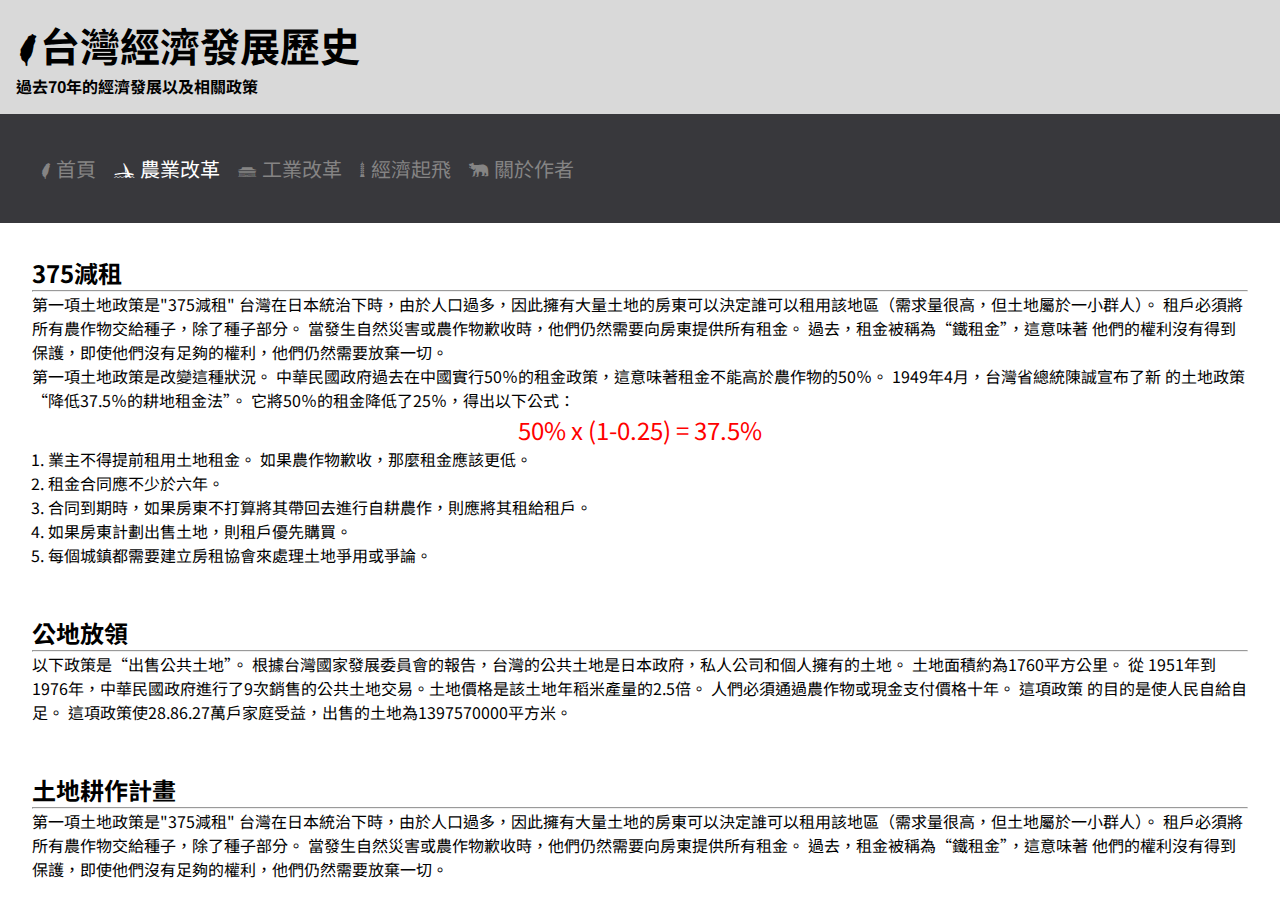
<file: History/agricuture.html>
<!DOCTYPE html>
<html lang="en">
<head>
    <meta charset="UTF-8">
    <meta http-equiv="X-UA-Compatible" content="IE=edge">
    <meta name="viewport" content="width=device-width, initial-scale=1.0">
    <title>農業改革| 台灣發展歷史網頁</title>
    <meta 
    name="description" 
    content="此網站介紹台灣過去70年的經濟發展以及相關政策"
    />
    <link rel="stylesheet" href="./twicon/twicon.css">
    <link rel="preconnect" href="https://fonts.googleapis.com">
    <link rel="preconnect" href="https://fonts.gstatic.com" crossorigin>
    <!-- This part is the head icons of the page -->
    <link rel="shortcut icon" href="./taiwanIcon.png">
    <link rel="bookmark" href="taiwanIcon.png">
    <link href="https://fonts.googleapis.com/css2?family=Noto+Sans+TC&display=swap" rel="stylesheet">
    <link rel="stylesheet" href="./style.css">
</head>
<body>
    <header>
        <h1 class="headerTitle"> <i class="twicon-main-island"></i>台灣經濟發展歷史</h1>
        <h3 class="headerText">過去70年的經濟發展以及相關政策</h3>
    </header>
    <nav>
        <ul>
            <li><a href="./index.html"><i class="twicon-main-island"></i> 首頁</a></li>
            <li><a class="active" href="#"><i class="twicon-lovers-brg"></i> 農業改革</a></li>
            <li><a href="./industry.html"><i class="twicon-taipei-stn"></i> 工業改革</a></li>
            <li><a href="./economy.html"><i class="twicon-taipei101"></i> 經濟起飛</a></li>
            <li><a href="./author.html"><i class="twicon-black-bear"></i> 關於作者</a></li>
        </ul>
    </nav>
    <section class="container">
        <section class="left">
            <h2>375減租</h2>
            <hr/>
            <p>
                第一項土地政策是"375減租" 台灣在日本統治下時，由於人口過多，因此擁有大量土地的房東可以決定誰可以租用該地區（需求量很高，但土地屬於一小群人）。 
                租戶必須將所有農作物交給種子，除了種子部分。 當發生自然災害或農作物歉收時，他們仍然需要向房東提供所有租金。 過去，租金被稱為“鐵租金”，這意味著
                他們的權利沒有得到保護，即使他們沒有足夠的權利，他們仍然需要放棄一切。 
            </p>
            <p>
                第一項土地政策是改變這種狀況。 中華民國政府過去在中國實行50％的租金政策，這意味著租金不能高於農作物的50％。 1949年4月，台灣省總統陳誠宣布了新
                的土地政策“降低37.5％的耕地租金法”。 它將50％的租金降低了25％，得出以下公式：
            </p>
            <p class="special">
                50% x (1-0.25) = 37.5%
            </p>
            <ol style="margin-left: 1rem">
                <li>業主不得提前租用土地租金。 如果農作物歉收，那麼租金應該更低。</li>
                <li>租金合同應不少於六年。</li>
                <li>合同到期時，如果房東不打算將其帶回去進行自耕農作，則應將其租給租戶。 </li>
                <li>如果房東計劃出售土地，則租戶優先購買。</li>
                <li>每個城鎮都需要建立房租協會來處理土地爭用或爭論。</li>
            </ol>
            <br/>
            <br/>
            <h2>公地放領</h2>
            <hr/>
            <p>
                以下政策是“出售公共土地”。 根據台灣國家發展委員會的報告，台灣的公共土地是日本政府，私人公司和個人擁有的土地。 土地面積約為1760平方公里。 從
                1951年到1976年，中華民國政府進行了9次銷售的公共土地交易。土地價格是該土地年稻米產量的2.5倍。 人們必須通過農作物或現金支付價格十年。 這項政策
                的目的是使人民自給自足。 這項政策使28.86.27萬戶家庭受益，出售的土地為1397570000平方米。 
            </p>
            <br/>
            <br/>
            <h2>土地耕作計畫</h2>
            <hr/>
            <p>
                第一項土地政策是"375減租" 台灣在日本統治下時，由於人口過多，因此擁有大量土地的房東可以決定誰可以租用該地區（需求量很高，但土地屬於一小群人）。 
                租戶必須將所有農作物交給種子，除了種子部分。 當發生自然災害或農作物歉收時，他們仍然需要向房東提供所有租金。 過去，租金被稱為“鐵租金”，這意味著 
                他們的權利沒有得到保護，即使他們沒有足夠的權利，他們仍然需要放棄一切。  
            </p>
        </section>
    </section>
</body>      
</html>
</file>
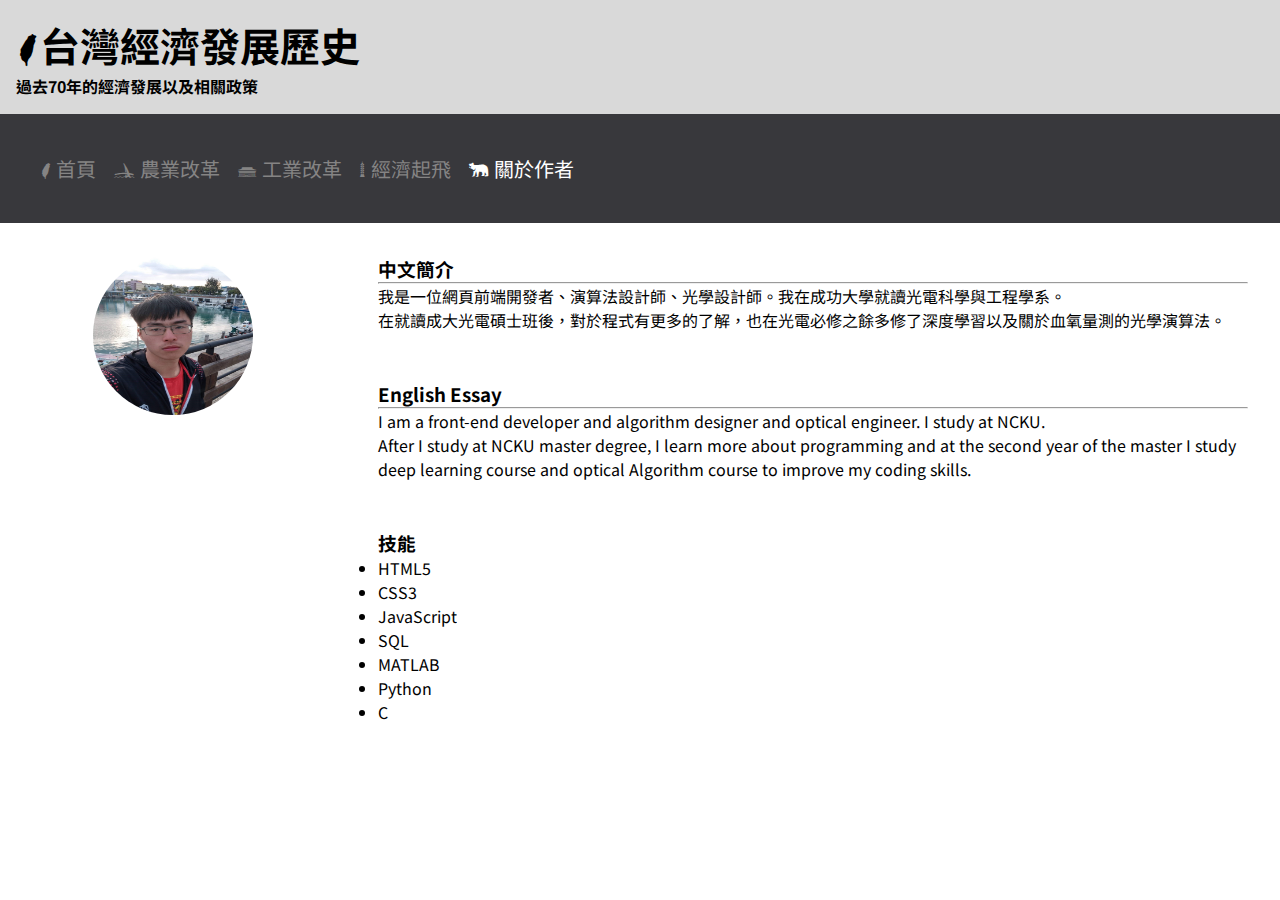
<file: History/author.html>
<!DOCTYPE html>
<html lang="en">
<head>
    <meta charset="UTF-8">
    <meta http-equiv="X-UA-Compatible" content="IE=edge">
    <meta name="viewport" content="width=device-width, initial-scale=1.0">
    <title>工業改革| 台灣發展歷史網頁</title>
    
    <meta 
    name="description" 
    content="此網站介紹台灣過去70年的經濟發展以及相關政策"
    />
    <link rel="stylesheet" href="./twicon/twicon.css">
    <link rel="preconnect" href="https://fonts.googleapis.com">
    <link rel="preconnect" href="https://fonts.gstatic.com" crossorigin>
    <!-- This part is the head icons of the page -->
    <link rel="shortcut icon" href="./taiwanIcon.png">
    <link rel="bookmark" href="taiwanIcon.png">
    <link href="https://fonts.googleapis.com/css2?family=Noto+Sans+TC&display=swap" rel="stylesheet">
    <link rel="stylesheet" href="./style.css">
</head>
<body>
    <header>
        <h1 class="headerTitle"> <i class="twicon-main-island"></i>台灣經濟發展歷史</h1>
        <h3 class="headerText">過去70年的經濟發展以及相關政策</h3>
    </header>
    <nav>
        <ul>
            <li><a href="./index.html"><i class="twicon-main-island"></i> 首頁</a></li>
            <li><a href="./agricuture.html"><i class="twicon-lovers-brg"></i> 農業改革</a></li>
            <li><a href="industry.html"><i class="twicon-taipei-stn"></i> 工業改革</a></li>
            <li><a href="./economy.html"><i class="twicon-taipei101"></i> 經濟起飛</a></li>
            <li><a class="active" href="#"><i class="twicon-black-bear"></i> 關於作者</a></li>
        </ul>
    </nav>
    <section class="container">
        <section class="right">
            <img class="myPicture" src="./author.jpg" alt="">
        </section>
        <section class="left">
            <h3>中文簡介</h3>
            <hr />
            <p>
                我是一位網頁前端開發者、演算法設計師、光學設計師。我在成功大學就讀光電科學與工程學系。
            </p>
            <p>
                在就讀成大光電碩士班後，對於程式有更多的了解，也在光電必修之餘多修了深度學習以及關於血氧量測的光學演算法。
            </p>
            <br/>
            <br/>
            <h3>English Essay</h3>
            <hr />
            <p>
                I am a front-end developer and algorithm designer and optical engineer. I study at NCKU. 
            </p>
            <p>
                After I study at NCKU master degree, I learn more about programming and at the second year of the 
                master I study deep learning course and optical Algorithm course to improve my coding skills.
            </p>
            
            <br/>
            <br/>
            <h3>技能</h3>
            <ul>
                <li>HTML5</li>
                <li>CSS3</li>
                <li>JavaScript</li>
                <li>SQL</li>
                <li>MATLAB</li>
                <li>Python</li>
                <li>C</li>
            </ul>
        </section>
        
       
    </section>
        

</html>
</file>
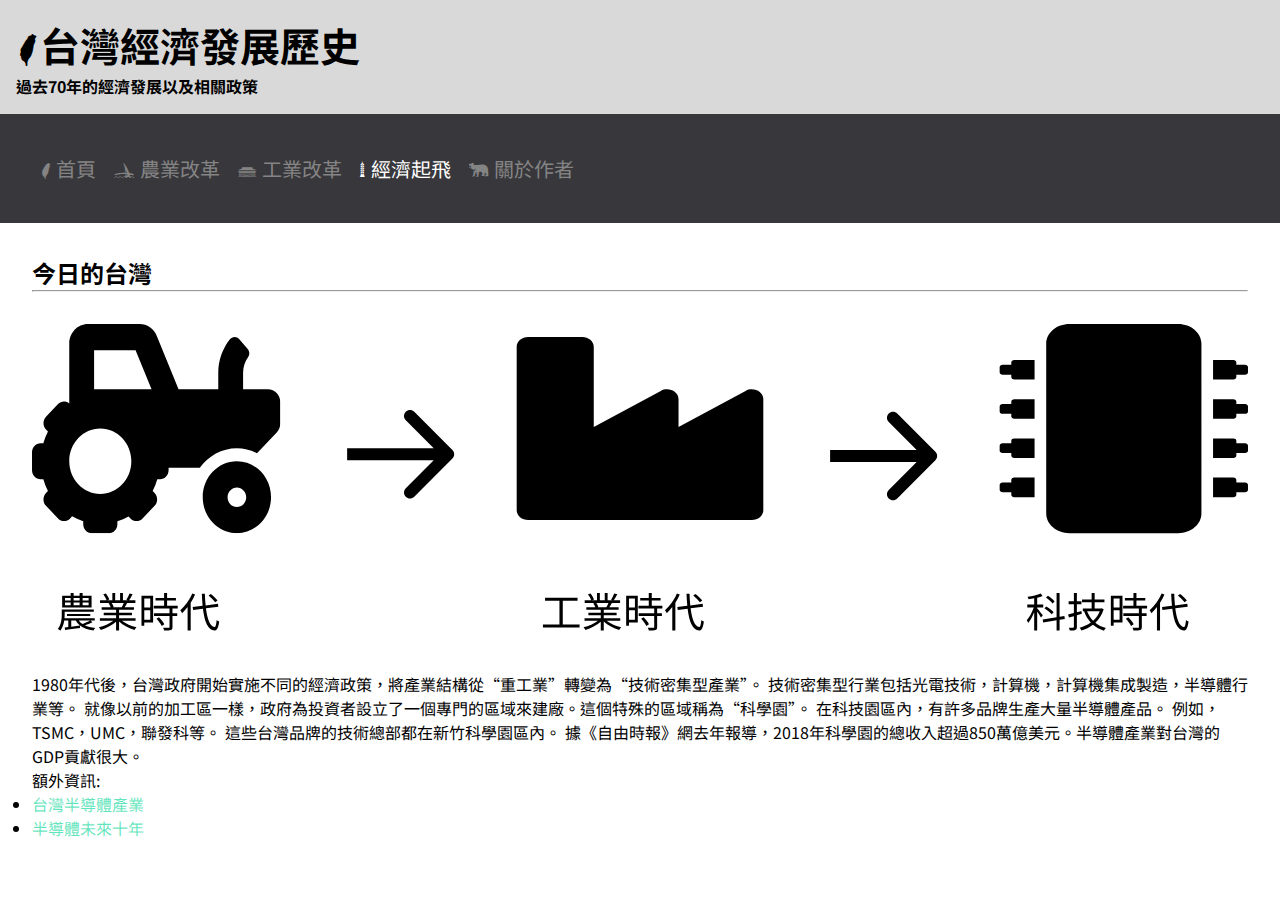
<file: History/economy.html>
<!DOCTYPE html>
<html lang="en">
<head>
    <meta charset="UTF-8">
    <meta http-equiv="X-UA-Compatible" content="IE=edge">
    <meta name="viewport" content="width=device-width, initial-scale=1.0">
    <title>經濟起飛| 台灣發展歷史網頁</title>
    <meta 
    name="description" 
    content="此網站介紹台灣過去70年的經濟發展以及相關政策"
    />
    <link rel="stylesheet" href="./twicon/twicon.css">
    <link rel="preconnect" href="https://fonts.googleapis.com">
    <link rel="preconnect" href="https://fonts.gstatic.com" crossorigin>
    <!-- This part is the head icons of the page -->
    <link rel="shortcut icon" href="./taiwanIcon.png">
    <link rel="bookmark" href="taiwanIcon.png">
    <link href="https://fonts.googleapis.com/css2?family=Noto+Sans+TC&display=swap" rel="stylesheet">
    <link rel="stylesheet" href="./style.css">
</head>
<body>
    <header>
        <h1 class="headerTitle"> <i class="twicon-main-island"></i>台灣經濟發展歷史</h1>
        <h3 class="headerText">過去70年的經濟發展以及相關政策</h3>
    </header>
    <nav>
        <ul>
            <li><a href="./index.html"><i class="twicon-main-island"></i> 首頁</a></li>
            <li><a href="./agricuture.html"><i class="twicon-lovers-brg"></i> 農業改革</a></li>
            <li><a href="./industry.html"><i class="twicon-taipei-stn"></i> 工業改革</a></li>
            <li><a class="active" href="#"><i class="twicon-taipei101"></i> 經濟起飛</a></li>
            <li><a href="./author.html"><i class="twicon-black-bear"></i> 關於作者</a></li>
        </ul>
    </nav>
    <section class="container">
        <section class="left ecopage">
            <h2>今日的台灣</h2>
            <hr/>
            <img class="group1" src="./Group 1.svg" alt="">
            <br/>
            <p>
                1980年代後，台灣政府開始實施不同的經濟政策，將產業結構從“重工業”轉變為“技術密集型產業”。 技術密集型行業包括光電技術，計算機，計算機集成製造，半導體行業等。 就像以前的加工區一樣，政府為投資者設立了一個專門的區域來建廠。這個特殊的區域稱為“科學園”。 在科技園區內，有許多品牌生產大量半導體產品。 例如，TSMC，UMC，聯發科等。 這些台灣品牌的技術總部都在新竹科學園區內。 據《自由時報》網去年報導，2018年科學園的總收入超過850萬億美元。半導體產業對台灣的GDP貢獻很大。
            </p>
            <p>額外資訊:</p>
            <ul>
                <li><a href="https://ic.tpex.org.tw/introduce.php?ic=D000">台灣半導體產業</a></li>
                <li><a href="https://www.bnext.com.tw/article/58060/semiconductor-industry?">半導體未來十年</a></li>
            </ul>
        </section>
    </section>
</body>
</html>
</file>
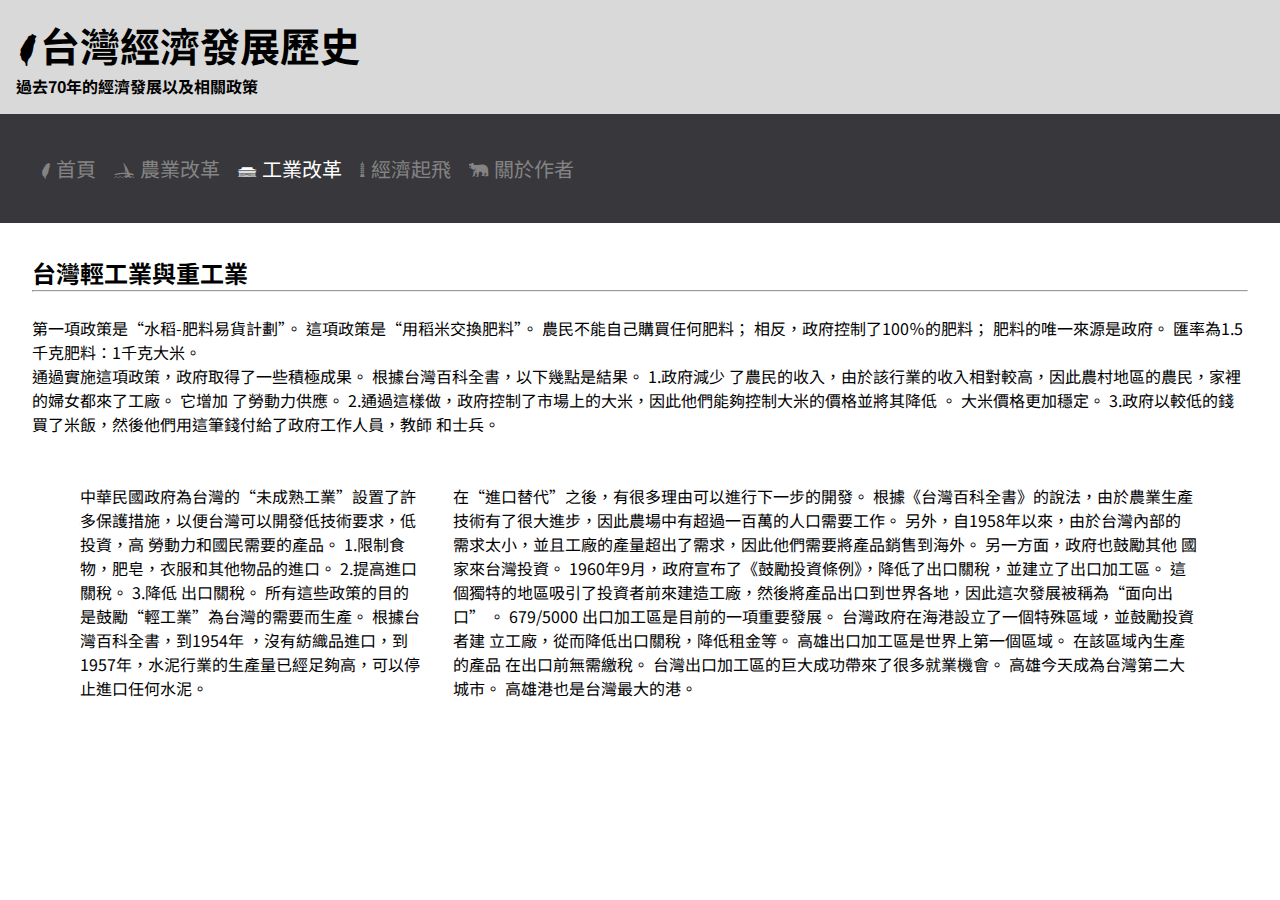
<file: History/industry.html>
<!DOCTYPE html>
<html lang="en">
<head>
    <meta charset="UTF-8">
    <meta http-equiv="X-UA-Compatible" content="IE=edge">
    <meta name="viewport" content="width=device-width, initial-scale=1.0">
    <title>工業改革| 台灣發展歷史網頁</title>
    
    <meta 
    name="description" 
    content="此網站介紹台灣過去70年的經濟發展以及相關政策"
    />
    <link rel="stylesheet" href="./twicon/twicon.css">
    <link rel="preconnect" href="https://fonts.googleapis.com">
    <link rel="preconnect" href="https://fonts.gstatic.com" crossorigin>
    <!-- This part is the head icons of the page -->
    <link rel="shortcut icon" href="./taiwanIcon.png">
    <link rel="bookmark" href="taiwanIcon.png">
    <link href="https://fonts.googleapis.com/css2?family=Noto+Sans+TC&display=swap" rel="stylesheet">
    <link rel="stylesheet" href="./style.css">
</head>
<body>
    <header>
        <h1 class="headerTitle"> <i class="twicon-main-island"></i>台灣經濟發展歷史</h1>
        <h3 class="headerText">過去70年的經濟發展以及相關政策</h3>
    </header>
    <nav>
        <ul>
            <li><a href="./index.html"><i class="twicon-main-island"></i> 首頁</a></li>
            <li><a href="./agricuture.html"><i class="twicon-lovers-brg"></i> 農業改革</a></li>
            <li><a class="active" href="#"><i class="twicon-taipei-stn"></i> 工業改革</a></li>
            <li><a href="./economy.html"><i class="twicon-taipei101"></i> 經濟起飛</a></li>
            <li><a href="./author.html"><i class="twicon-black-bear"></i> 關於作者</a></li>
        </ul>
    </nav>
    <section class="left">
        <h2>台灣輕工業與重工業</h2>
            <hr/>
            <br/>
            <p>
                第一項政策是“水稻-肥料易貨計劃”。 這項政策是“用稻米交換肥料”。 農民不能自己購買任何肥料；
                相反，政府控制了100％的肥料； 肥料的唯一來源是政府。 匯率為1.5千克肥料：1千克大米。
            </p>
            <p>
                通過實施這項政策，政府取得了一些積極成果。 根據台灣百科全書，以下幾點是結果。 1.政府減少
                了農民的收入，由於該行業的收入相對較高，因此農村地區的農民，家裡的婦女都來了工廠。 它增加
                了勞動力供應。 2.通過這樣做，政府控制了市場上的大米，因此他們能夠控制大米的價格並將其降低
                。 大米價格更加穩定。 3.政府以較低的錢買了米飯，然後他們用這筆錢付給了政府工作人員，教師
                和士兵。 
            </p>
            <div class="center">
                <p>
                    中華民國政府為台灣的“未成熟工業”設置了許多保護措施，以便台灣可以開發低技術要求，低投資，高
                    勞動力和國民需要的產品。 1.限制食物，肥皂，衣服和其他物品的進口。 2.提高進口關稅。 3.降低
                    出口關稅。 所有這些政策的目的是鼓勵“輕工業”為台灣的需要而生產。 根據台灣百科全書，到1954年
                    ，沒有紡織品進口，到1957年，水泥行業的生產量已經足夠高，可以停止進口任何水泥。
                </p>
                <p>
                    在“進口替代”之後，有很多理由可以進行下一步的開發。 根據《台灣百科全書》的說法，由於農業生產
                    技術有了很大進步，因此農場中有超過一百萬的人口需要工作。 另外，自1958年以來，由於台灣內部的
                    需求太小，並且工廠的產量超出了需求，因此他們需要將產品銷售到海外。 另一方面，政府也鼓勵其他
                    國家來台灣投資。 1960年9月，政府宣布了《鼓勵投資條例》，降低了出口關稅，並建立了出口加工區。 
                    這個獨特的地區吸引了投資者前來建造工廠，然後將產品出口到世界各地，因此這次發展被稱為“面向出口”
                    。 679/5000 出口加工區是目前的一項重要發展。 台灣政府在海港設立了一個特殊區域，並鼓勵投資者建
                    立工廠，從而降低出口關稅，降低租金等。 高雄出口加工區是世界上第一個區域。 在該區域內生產的產品
                    在出口前無需繳稅。 台灣出口加工區的巨大成功帶來了很多就業機會。 高雄今天成為台灣第二大城市。 
                    高雄港也是台灣最大的港。 
                </p>
            </div>
    </section>
        
        
</body>
</html>
</file>
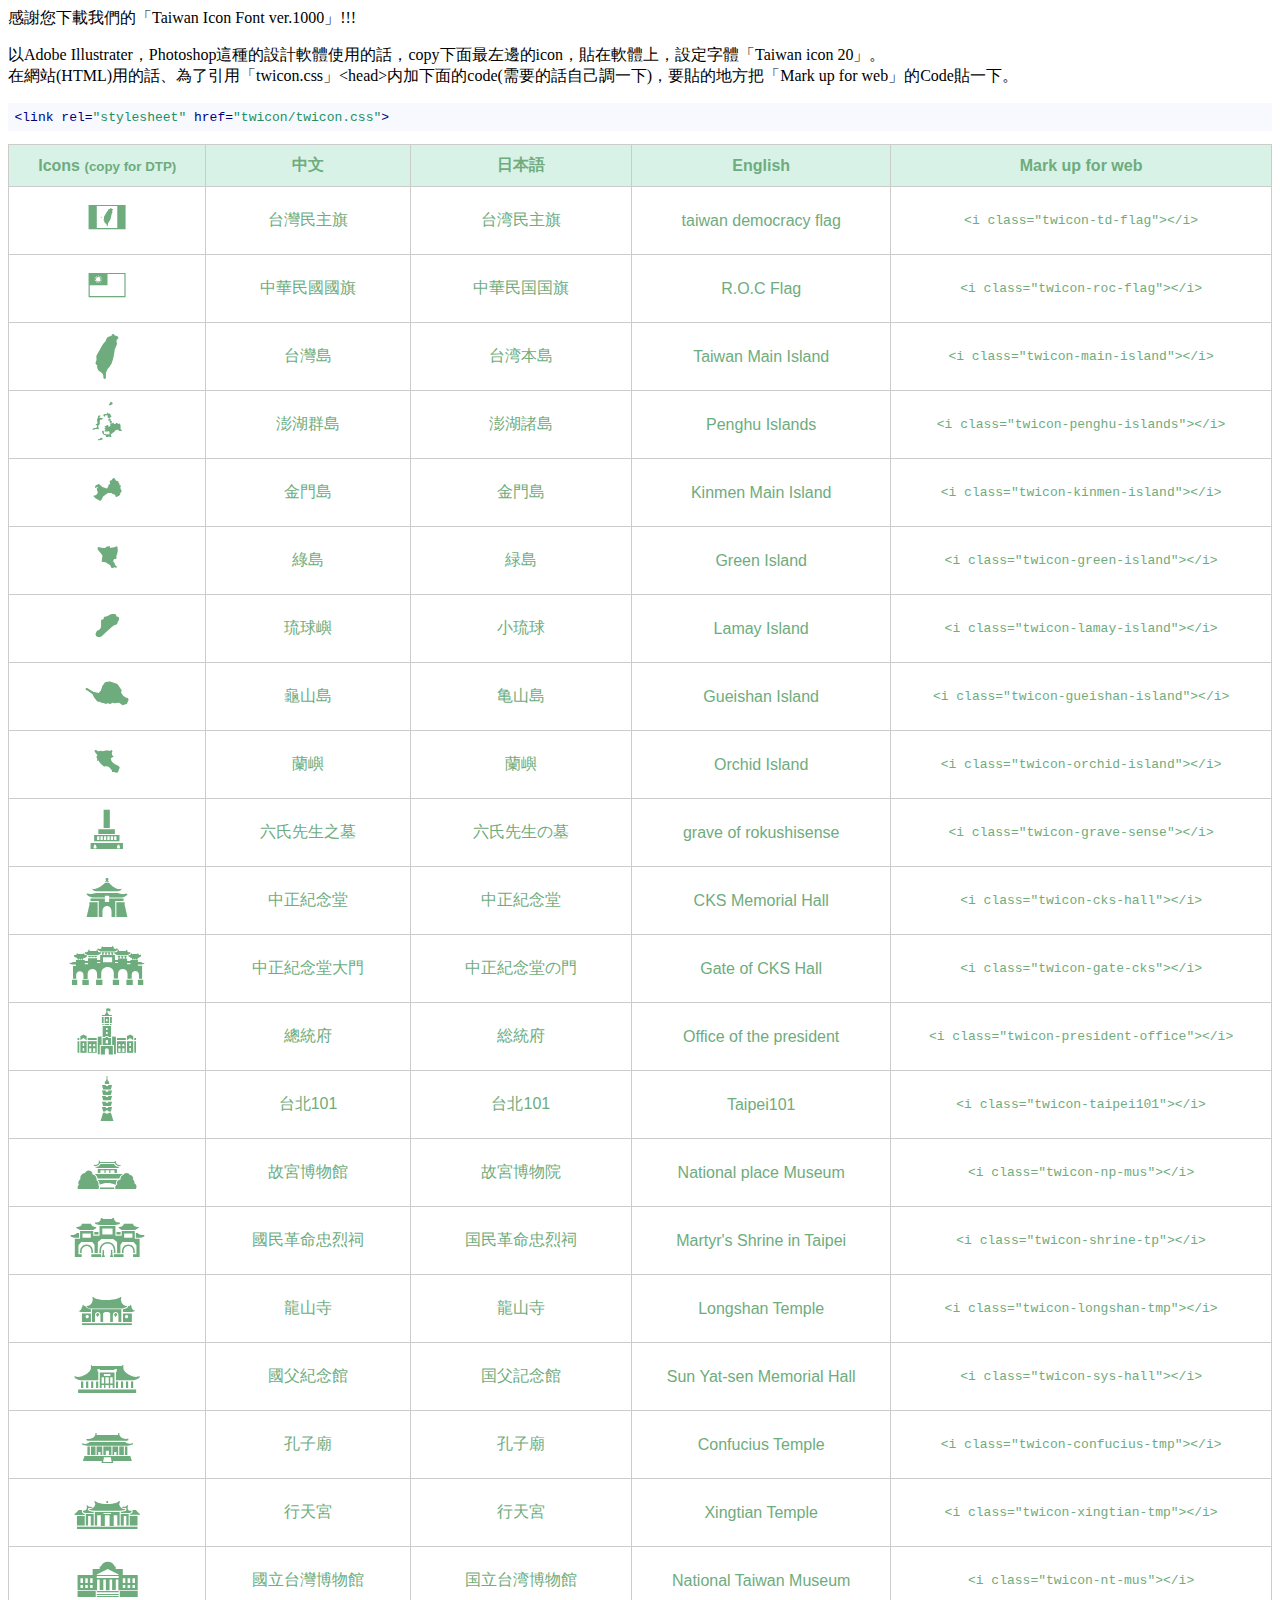
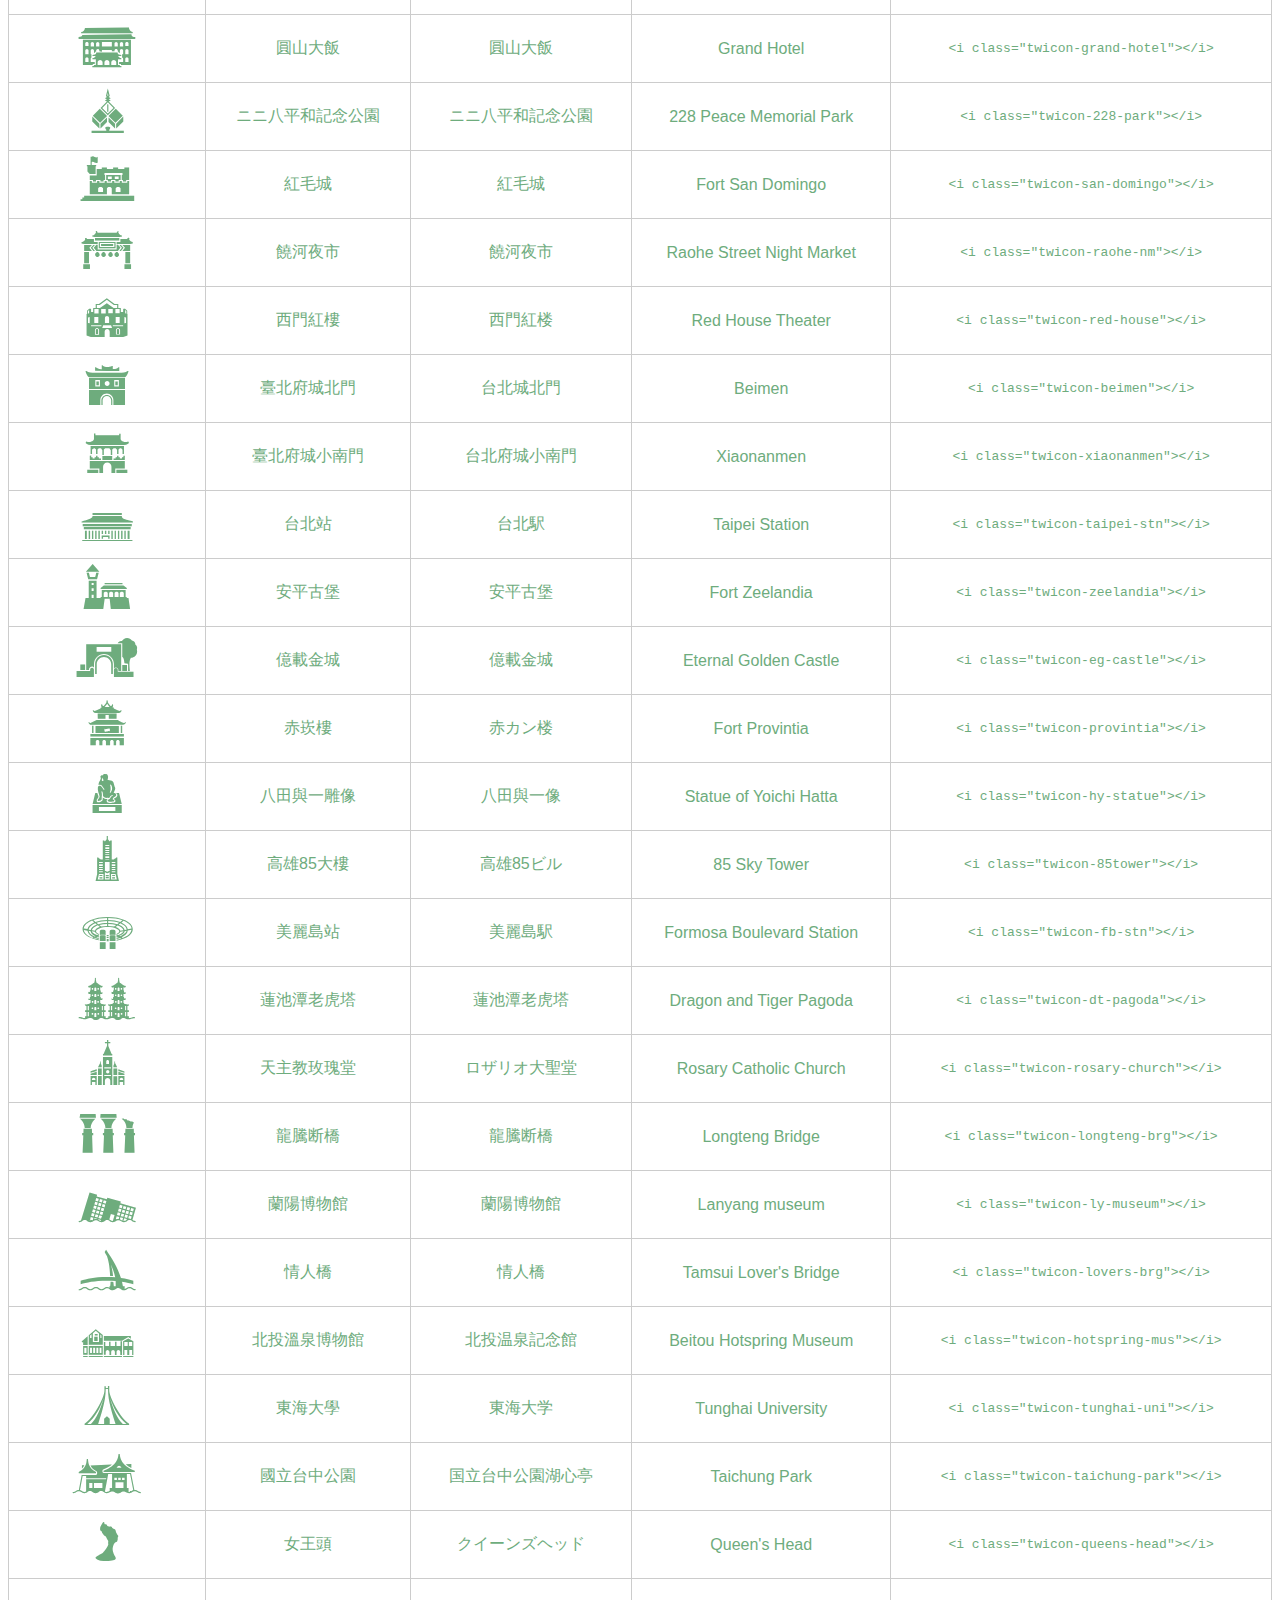
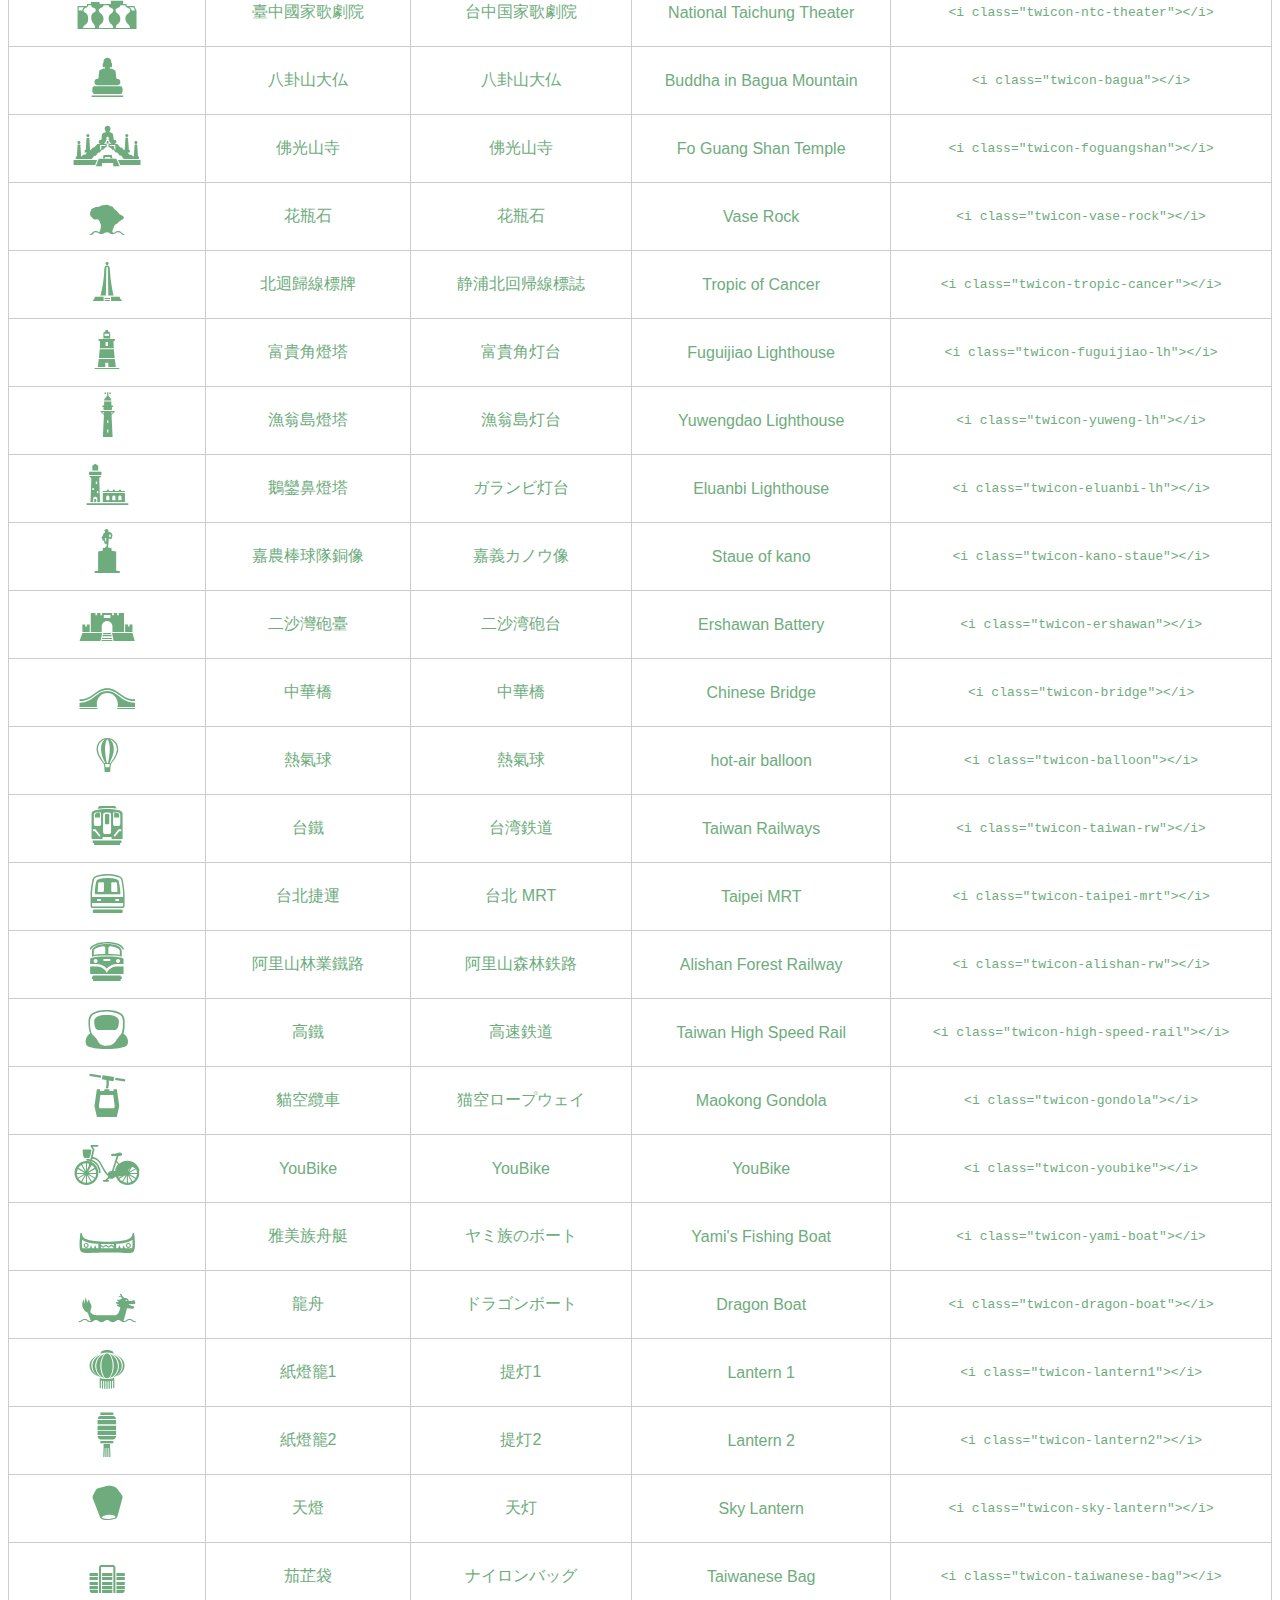
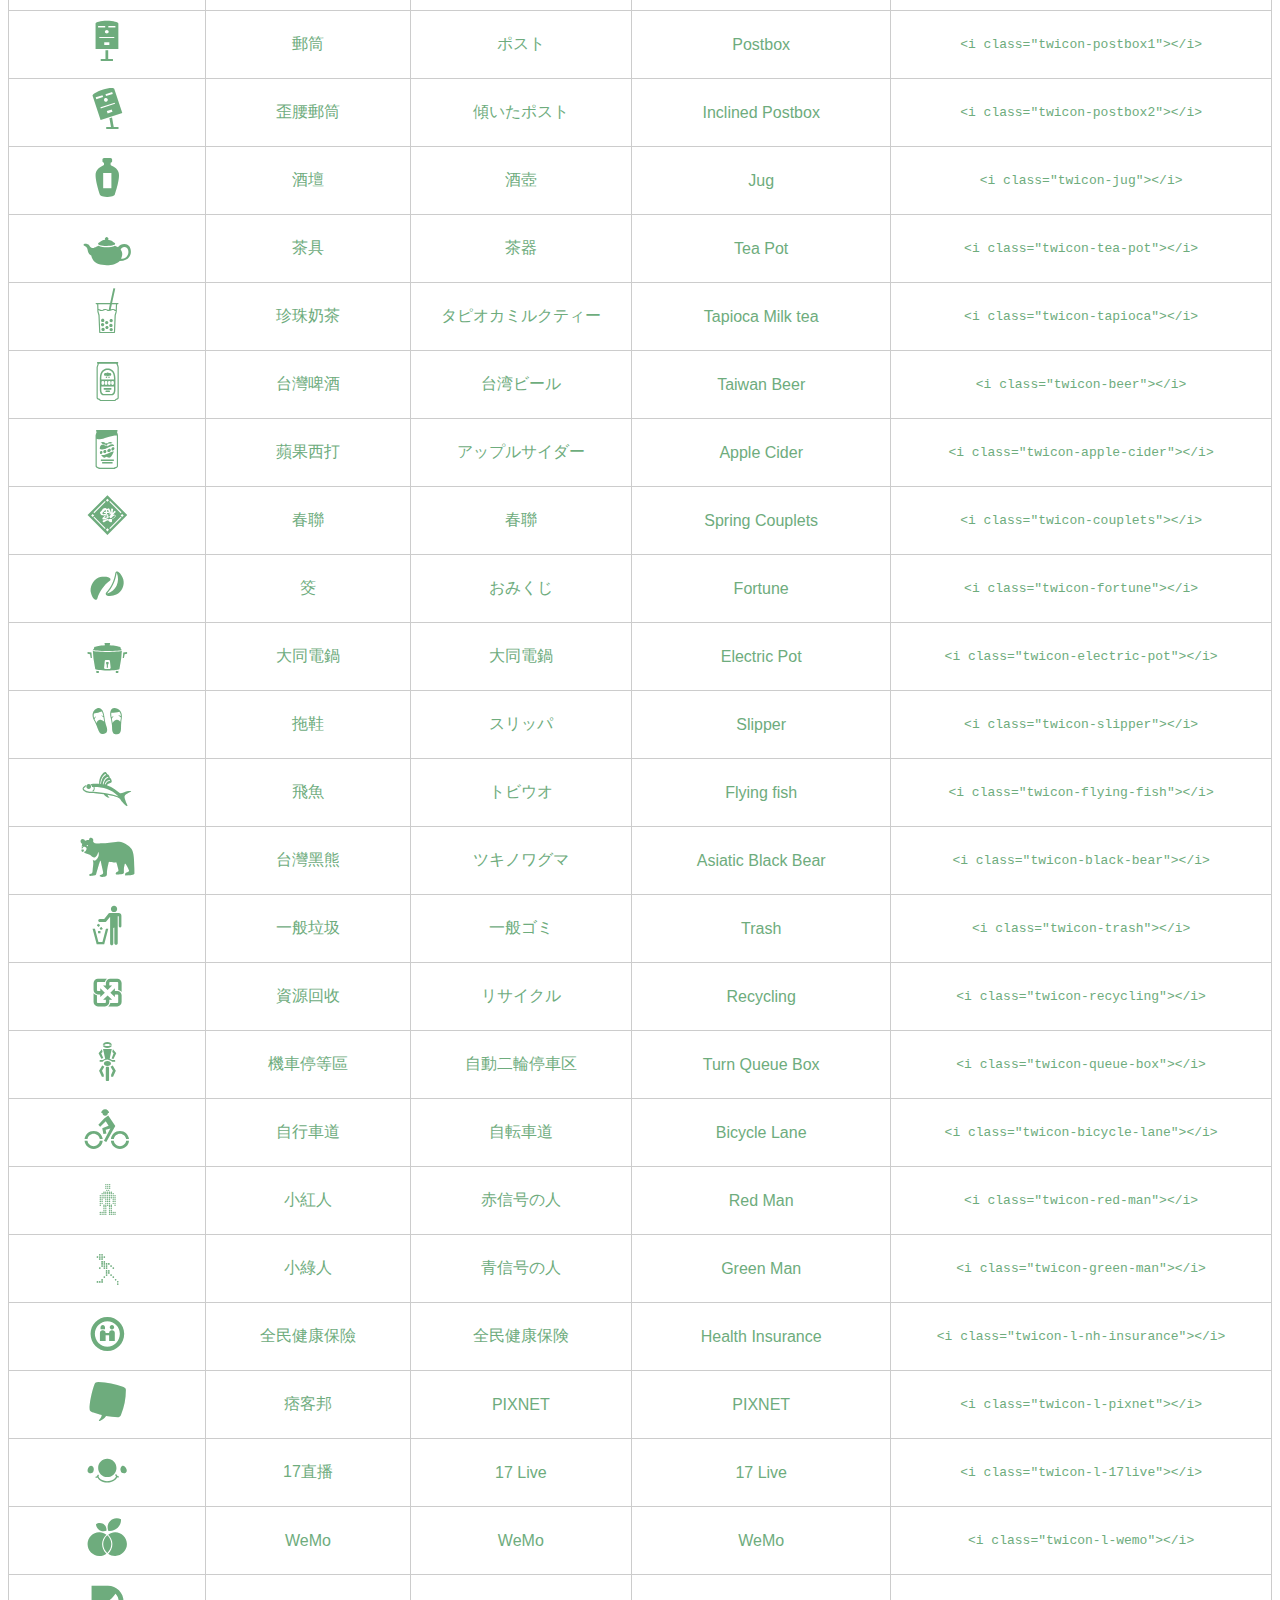
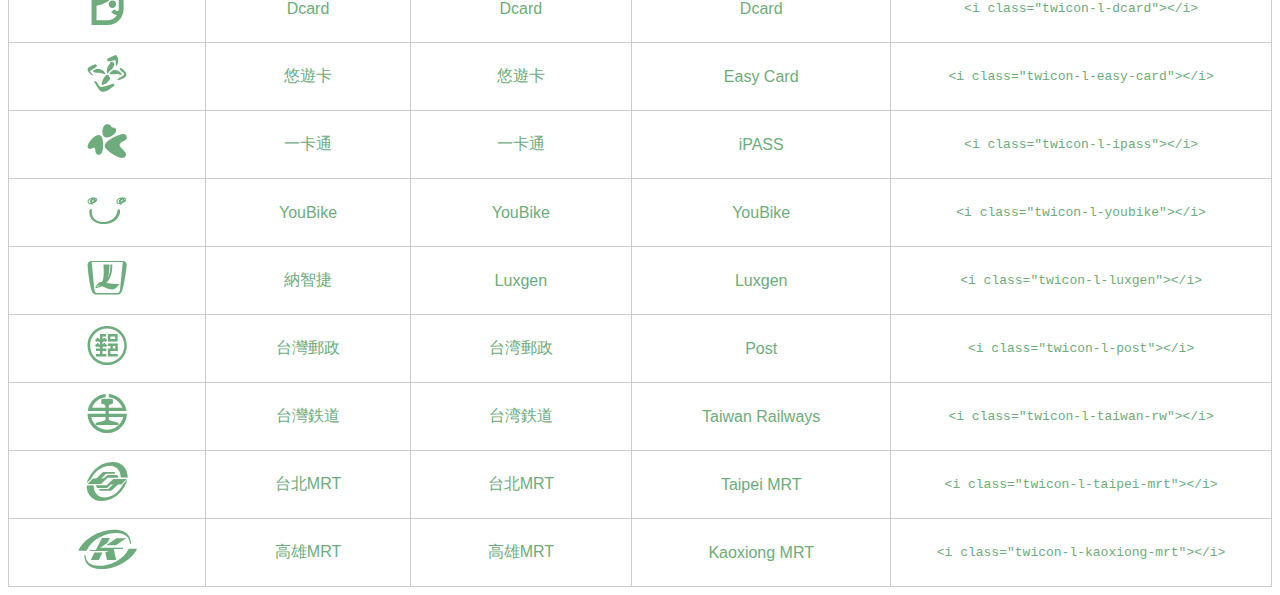
<file: History/twicon/List.html>
<head>
 <title>一覽表|一覧表|List</title>
 <style type="text/css">
  table{
    width: 100%;
    border-collapse: collapse;
    border-spacing: 0;
    color:#6EAC7D;
    font-family: sans-serif ;
  }

  table th{
    padding: 10px 20px;
    text-align: center;
    border: 1px solid #ccc;
    background-color: #D9F2E7
  }

  table td{
    padding: 0px 20px;
    text-align: center;
    border: 1px solid #ccc;
  }

  table td.icon {
    font-family: "twicon" ;
    font-size: 3.5em ;
    border: 1px solid #ccc;
  }

  table tr:hover{
    background-color: #4A7756;
    color:#fff;
  }

  @font-face {
   font-family: 'twicon';
   src: url('twicon.woff') ;
   src: url('twicon.woff2') ;
  }
 </style>
</head>
<body>
 <p>
   感謝您下載我們的「Taiwan Icon Font ver.1000」!!!
 </p>
 <p>
   以Adobe Illustrater，Photoshop這種的設計軟體使用的話，copy下面最左邊的icon，貼在軟體上，設定字體「Taiwan icon 20」。
  <br>在網站(HTML)用的話、為了引用「twicon.css」&lt;head&gt;内加下面的code(需要的話自己調一下)，要貼的地方把「Mark up for web」的Code貼一下。
  <pre style="display:block;overflow-x:auto;padding:0.5em;color:#000;background:#f8f8ff"><code><span style="color:#000080;font-weight:normal">&lt;<span style="color:#000080;font-weight:normal">link</span> <span class="hljs-attr">rel</span>=<span style="color:#219161">&quot;stylesheet&quot;</span> <span class="hljs-attr">href</span>=<span style="color:#219161">&quot;twicon/twicon.css&quot;</span>&gt;</span></code></pre>

 <table>
  <tr>
    <th>Icons <small>(copy for DTP)</small></th>
    <th>中文</th>
    <th>日本語</th>
    <th>English</th>
    <th>Mark up for web</th>
  </tr>
  <tr>
    <td class="icon">ꀀ</td>
    <td>台灣民主旗</td>
    <td>台湾民主旗</td>
    <td>taiwan democracy flag</td>
    <td><code>&lt;i class="twicon-td-flag"&gt;&lt;/i&gt;</code></td>
  </tr>
  <tr>
    <td class="icon">ꀁ</td>
    <td>中華民國國旗</td>
    <td>中華民国国旗</td>
    <td>R.O.C Flag</td>
    <td><code>&lt;i class="twicon-roc-flag"&gt;&lt;/i&gt;</code></td>
  </tr>
  <tr>
    <td class="icon">ꀂ</td>
    <td>台灣島</td>
    <td>台湾本島</td>
    <td>Taiwan Main Island</td>
    <td><code>&lt;i class="twicon-main-island"&gt;&lt;/i&gt;</code></td>
  </tr>
  <tr>
    <td class="icon">ꀃ</td>
    <td>澎湖群島</td>
    <td>澎湖諸島</td>
    <td>Penghu Islands</td>
    <td><code>&lt;i class="twicon-penghu-islands"&gt;&lt;/i&gt;</code></td>
  </tr>
  <tr>
    <td class="icon">ꀄ</td>
    <td>金門島</td>
    <td>金門島</td>
    <td>Kinmen Main Island</td>
    <td><code>&lt;i class="twicon-kinmen-island"&gt;&lt;/i&gt;</code></td>
  </tr>
  <tr>
    <td class="icon">ꀅ</td>
    <td>綠島</td>
    <td>緑島</td>
    <td>Green Island</td>
    <td><code>&lt;i class="twicon-green-island"&gt;&lt;/i&gt;</code></td>
  </tr>
  <tr>
    <td class="icon">ꀆ</td>
    <td>琉球嶼</td>
    <td>小琉球</td>
    <td>Lamay Island</td>
    <td><code>&lt;i class="twicon-lamay-island"&gt;&lt;/i&gt;</code></td>
  </tr>
  <tr>
    <td class="icon">ꀇ</td>
    <td>龜山島</td>
    <td>亀山島</td>
    <td>Gueishan Island</td>
    <td><code>&lt;i class="twicon-gueishan-island"&gt;&lt;/i&gt;</code></td>
  </tr>
  <tr>
    <td class="icon">ꀈ</td>
    <td>蘭嶼</td>
    <td>蘭嶼</td>
    <td>Orchid Island</td>
    <td><code>&lt;i class="twicon-orchid-island"&gt;&lt;/i&gt;</code></td>
  </tr>
  <tr>
    <td class="icon">ꀉ</td>
    <td>六氏先生之墓</td>
    <td>六氏先生の墓</td>
    <td>grave of rokushisense</td>
    <td><code>&lt;i class="twicon-grave-sense"&gt;&lt;/i&gt;</code></td>
  </tr>
  <tr>
    <td class="icon">ꀊ</td>
    <td>中正紀念堂</td>
    <td>中正紀念堂</td>
    <td>CKS Memorial Hall</td>
    <td><code>&lt;i class="twicon-cks-hall"&gt;&lt;/i&gt;</code></td>
  </tr>
  <tr>
    <td class="icon">ꀋ</td>
    <td>中正紀念堂大門</td>
    <td>中正紀念堂の門</td>
    <td>Gate of CKS Hall</td>
    <td><code>&lt;i class="twicon-gate-cks"&gt;&lt;/i&gt;</code></td>
  </tr>
  <tr>
    <td class="icon">ꀌ</td>
    <td>總統府</td>
    <td>総統府</td>
    <td>Office of the president</td>
    <td><code>&lt;i class="twicon-president-office"&gt;&lt;/i&gt;</code></td>
  </tr>
  <tr>
    <td class="icon">ꀍ</td>
    <td>台北101</td>
    <td>台北101</td>
    <td>Taipei101</td>
    <td><code>&lt;i class="twicon-taipei101"&gt;&lt;/i&gt;</code></td>
  </tr>
  <tr>
    <td class="icon">ꀎ</td>
    <td>故宮博物館</td>
    <td>故宮博物院</td>
    <td>National place Museum</td>
    <td><code>&lt;i class="twicon-np-mus"&gt;&lt;/i&gt;</code></td>
  </tr>
  <tr>
    <td class="icon">ꀏ</td>
    <td>國民革命忠烈祠</td>
    <td>国民革命忠烈祠</td>
    <td>Martyr's Shrine in Taipei</td>
    <td><code>&lt;i class="twicon-shrine-tp"&gt;&lt;/i&gt;</code></td>
  </tr>
  <tr>
    <td class="icon">ꀐ</td>
    <td>龍山寺</td>
    <td>龍山寺</td>
    <td>Longshan Temple</td>
    <td><code>&lt;i class="twicon-longshan-tmp"&gt;&lt;/i&gt;</code></td>
  </tr>
  <tr>
    <td class="icon">ꀑ</td>
    <td>國父紀念館</td>
    <td>国父記念館</td>
    <td>Sun Yat-sen Memorial Hall</td>
    <td><code>&lt;i class="twicon-sys-hall"&gt;&lt;/i&gt;</code></td>
  </tr>
  <tr>
    <td class="icon">ꀒ</td>
    <td>孔子廟</td>
    <td>孔子廟</td>
    <td>Confucius Temple</td>
    <td><code>&lt;i class="twicon-confucius-tmp"&gt;&lt;/i&gt;</code></td>
  </tr>
  <tr>
    <td class="icon">ꀓ</td>
    <td>行天宮</td>
    <td>行天宮</td>
    <td>Xingtian Temple</td>
    <td><code>&lt;i class="twicon-xingtian-tmp"&gt;&lt;/i&gt;</code></td>
  </tr>
  <tr>
    <td class="icon">ꀔ</td>
    <td>國立台灣博物館</td>
    <td>国立台湾博物館</td>
    <td>National Taiwan Museum</td>
    <td><code>&lt;i class="twicon-nt-mus"&gt;&lt;/i&gt;</code></td>
  </tr>
  <tr>
    <td class="icon">ꀕ</td>
    <td>圓山大飯</td>
    <td>圓山大飯</td>
    <td>Grand Hotel</td>
    <td><code>&lt;i class="twicon-grand-hotel"&gt;&lt;/i&gt;</code></td>
  </tr>
  <tr>
    <td class="icon">ꀖ</td>
    <td>ニニ八平和記念公園</td>
    <td>ニニ八平和記念公園</td>
    <td>228 Peace Memorial Park</td>
    <td><code>&lt;i class="twicon-228-park"&gt;&lt;/i&gt;</code></td>
  </tr>
  <tr>
    <td class="icon">ꀗ</td>
    <td>紅毛城</td>
    <td>紅毛城</td>
    <td>Fort San Domingo</td>
    <td><code>&lt;i class="twicon-san-domingo"&gt;&lt;/i&gt;</code></td>
  </tr>
  <tr>
    <td class="icon">ꀘ</td>
    <td>饒河夜市</td>
    <td>饒河夜市</td>
    <td>Raohe Street Night Market</td>
    <td><code>&lt;i class="twicon-raohe-nm"&gt;&lt;/i&gt;</code></td>
  </tr>
  <tr>
    <td class="icon">ꀙ</td>
    <td>西門紅樓</td>
    <td>西門紅楼</td>
    <td>Red House Theater</td>
    <td><code>&lt;i class="twicon-red-house"&gt;&lt;/i&gt;</code></td>
  </tr>
  <tr>
    <td class="icon">ꀚ</td>
    <td>臺北府城北門</td>
    <td>台北城北門</td>
    <td>Beimen</td>
    <td><code>&lt;i class="twicon-beimen"&gt;&lt;/i&gt;</code></td>
  </tr>
  <tr>
    <td class="icon">ꀛ</td>
    <td>臺北府城小南門</td>
    <td>台北府城小南門</td>
    <td>Xiaonanmen</td>
    <td><code>&lt;i class="twicon-xiaonanmen"&gt;&lt;/i&gt;</code></td>
  </tr>
  <tr>
    <td class="icon">ꀜ</td>
    <td>台北站</td>
    <td>台北駅</td>
    <td>Taipei Station</td>
    <td><code>&lt;i class="twicon-taipei-stn"&gt;&lt;/i&gt;</code></td>
  </tr>
  <tr>
    <td class="icon">ꀝ</td>
    <td>安平古堡</td>
    <td>安平古堡</td>
    <td>Fort Zeelandia</td>
    <td><code>&lt;i class="twicon-zeelandia"&gt;&lt;/i&gt;</code></td>
  </tr>
  <tr>
    <td class="icon">ꀞ</td>
    <td>億載金城</td>
    <td>億載金城</td>
    <td>Eternal Golden Castle</td>
    <td><code>&lt;i class="twicon-eg-castle"&gt;&lt;/i&gt;</code></td>
  </tr>
  <tr>
    <td class="icon">ꀟ</td>
    <td>赤崁樓</td>
    <td>赤カン楼</td>
    <td>Fort Provintia</td>
    <td><code>&lt;i class="twicon-provintia"&gt;&lt;/i&gt;</code></td>
  </tr>
  <tr>
    <td class="icon">ꀠ</td>
    <td>八田與一雕像</td>
    <td>八田與一像</td>
    <td>Statue of Yoichi Hatta</td>
    <td><code>&lt;i class="twicon-hy-statue"&gt;&lt;/i&gt;</code></td>
  </tr>
  <tr>
    <td class="icon">ꀡ</td>
    <td>高雄85大樓</td>
    <td>高雄85ビル</td>
    <td>85 Sky Tower</td>
    <td><code>&lt;i class="twicon-85tower"&gt;&lt;/i&gt;</code></td>
  </tr>
  <tr>
    <td class="icon">ꀢ</td>
    <td>美麗島站</td>
    <td>美麗島駅</td>
    <td>Formosa Boulevard Station</td>
    <td><code>&lt;i class="twicon-fb-stn"&gt;&lt;/i&gt;</code></td>
  </tr>
  <tr>
    <td class="icon">ꀣ</td>
    <td>蓮池潭老虎塔</td>
    <td>蓮池潭老虎塔</td>
    <td>Dragon and Tiger Pagoda</td>
    <td><code>&lt;i class="twicon-dt-pagoda"&gt;&lt;/i&gt;</code></td>
  </tr>
  <tr>
    <td class="icon">ꀤ</td>
    <td>天主教玫瑰堂</td>
    <td>ロザリオ大聖堂</td>
    <td>Rosary Catholic Church</td>
    <td><code>&lt;i class="twicon-rosary-church"&gt;&lt;/i&gt;</code></td>
  </tr>
  <tr>
    <td class="icon">ꀥ</td>
    <td>龍騰断橋</td>
    <td>龍騰断橋</td>
    <td>Longteng Bridge</td>
    <td><code>&lt;i class="twicon-longteng-brg"&gt;&lt;/i&gt;</code></td>
  </tr>
  <tr>
    <td class="icon">ꀦ</td>
    <td>蘭陽博物館</td>
    <td>蘭陽博物館</td>
    <td>Lanyang museum</td>
    <td><code>&lt;i class="twicon-ly-museum"&gt;&lt;/i&gt;</code></td>
  </tr>
  <tr>
    <td class="icon">ꀧ</td>
    <td>情人橋</td>
    <td>情人橋</td>
    <td>Tamsui Lover's Bridge</td>
    <td><code>&lt;i class="twicon-lovers-brg"&gt;&lt;/i&gt;</code></td>
  </tr>
  <tr>
    <td class="icon">ꀨ</td>
    <td>北投溫泉博物館</td>
    <td>北投温泉記念館</td>
    <td>Beitou Hotspring Museum</td>
    <td><code>&lt;i class="twicon-hotspring-mus"&gt;&lt;/i&gt;</code></td>
  </tr>
  <tr>
    <td class="icon">ꀩ</td>
    <td>東海大學</td>
    <td>東海大学</td>
    <td>Tunghai University</td>
    <td><code>&lt;i class="twicon-tunghai-uni"&gt;&lt;/i&gt;</code></td>
  </tr>
  <tr>
    <td class="icon">ꀪ</td>
    <td>國立台中公園</td>
    <td>国立台中公園湖心亭</td>
    <td>Taichung Park</td>
    <td><code>&lt;i class="twicon-taichung-park"&gt;&lt;/i&gt;</code></td>
  </tr>
  <tr>
    <td class="icon">ꀫ</td>
    <td>女王頭</td>
    <td>クイーンズヘッド</td>
    <td>Queen's Head</td>
    <td><code>&lt;i class="twicon-queens-head"&gt;&lt;/i&gt;</code></td>
  </tr>
  <tr>
    <td class="icon">ꀬ</td>
    <td>臺中國家歌劇院</td>
    <td>台中国家歌劇院</td>
    <td>National Taichung Theater</td>
    <td><code>&lt;i class="twicon-ntc-theater"&gt;&lt;/i&gt;</code></td>
  </tr>
  <tr>
    <td class="icon">ꀭ</td>
    <td>八卦山大仏</td>
    <td>八卦山大仏</td>
    <td>Buddha in Bagua Mountain</td>
    <td><code>&lt;i class="twicon-bagua"&gt;&lt;/i&gt;</code></td>
  </tr>
  <tr>
    <td class="icon">ꀮ</td>
    <td>佛光山寺</td>
    <td>佛光山寺</td>
    <td>Fo Guang Shan Temple</td>
    <td><code>&lt;i class="twicon-foguangshan"&gt;&lt;/i&gt;</code></td>
  </tr>
  <tr>
    <td class="icon">ꀯ</td>
    <td>花瓶石</td>
    <td>花瓶石</td>
    <td>Vase Rock</td>
    <td><code>&lt;i class="twicon-vase-rock"&gt;&lt;/i&gt;</code></td>
  </tr>
  <tr>
    <td class="icon">ꀰ</td>
    <td>北迴歸線標牌</td>
    <td>静浦北回帰線標誌</td>
    <td>Tropic of Cancer</td>
    <td><code>&lt;i class="twicon-tropic-cancer"&gt;&lt;/i&gt;</code></td>
  </tr>
  <tr>
    <td class="icon">ꀱ</td>
    <td>富貴角燈塔</td>
    <td>富貴角灯台</td>
    <td>Fuguijiao Lighthouse</td>
    <td><code>&lt;i class="twicon-fuguijiao-lh"&gt;&lt;/i&gt;</code></td>
  </tr>
  <tr>
    <td class="icon">ꀲ</td>
    <td>漁翁島燈塔</td>
    <td>漁翁島灯台</td>
    <td>Yuwengdao Lighthouse</td>
    <td><code>&lt;i class="twicon-yuweng-lh"&gt;&lt;/i&gt;</code></td>
  </tr>
  <tr>
    <td class="icon">ꀳ</td>
    <td>鵝鑾鼻燈塔</td>
    <td>ガランビ灯台</td>
    <td>Eluanbi Lighthouse</td>
    <td><code>&lt;i class="twicon-eluanbi-lh"&gt;&lt;/i&gt;</code></td>
  </tr>
  <tr>
    <td class="icon">ꀴ</td>
    <td>嘉農棒球隊銅像</td>
    <td>嘉義カノウ像</td>
    <td>Staue of kano</td>
    <td><code>&lt;i class="twicon-kano-staue"&gt;&lt;/i&gt;</code></td>
  </tr>
  <tr>
    <td class="icon">ꀵ</td>
    <td>二沙灣砲臺</td>
    <td>二沙湾砲台</td>
    <td>Ershawan Battery</td>
    <td><code>&lt;i class="twicon-ershawan"&gt;&lt;/i&gt;</code></td>
  </tr>
  <tr>
    <td class="icon">ꀶ</td>
    <td>中華橋</td>
    <td>中華橋</td>
    <td>Chinese Bridge</td>
    <td><code>&lt;i class="twicon-bridge"&gt;&lt;/i&gt;</code></td>
  </tr>
  <tr>
    <td class="icon">ꀷ</td>
    <td>熱氣球</td>
    <td>熱氣球</td>
    <td>hot‐air balloon</td>
    <td><code>&lt;i class="twicon-balloon"&gt;&lt;/i&gt;</code></td>
  </tr>
  <tr>
    <td class="icon">ꀸ</td>
    <td>台鐵</td>
    <td>台湾鉄道</td>
    <td>Taiwan Railways</td>
    <td><code>&lt;i class="twicon-taiwan-rw"&gt;&lt;/i&gt;</code></td>
  </tr>
  <tr>
    <td class="icon">ꀹ</td>
    <td>台北捷運</td>
    <td>台北 MRT</td>
    <td>Taipei MRT</td>
    <td><code>&lt;i class="twicon-taipei-mrt"&gt;&lt;/i&gt;</code></td>
  </tr>
  <tr>
    <td class="icon">ꀺ</td>
    <td>阿里山林業鐵路</td>
    <td>阿里山森林鉄路</td>
    <td>Alishan Forest Railway</td>
    <td><code>&lt;i class="twicon-alishan-rw"&gt;&lt;/i&gt;</code></td>
  </tr>
  <tr>
    <td class="icon">ꀻ</td>
    <td>高鐵</td>
    <td>高速鉄道</td>
    <td>Taiwan High Speed Rail</td>
    <td><code>&lt;i class="twicon-high-speed-rail"&gt;&lt;/i&gt;</code></td>
  </tr>
  <tr>
    <td class="icon">ꀼ</td>
    <td>貓空纜車</td>
    <td>猫空ロープウェイ</td>
    <td>Maokong Gondola</td>
    <td><code>&lt;i class="twicon-gondola"&gt;&lt;/i&gt;</code></td>
  </tr>
  <tr>
    <td class="icon">ꀽ</td>
    <td>YouBike</td>
    <td>YouBike</td>
    <td>YouBike</td>
    <td><code>&lt;i class="twicon-youbike"&gt;&lt;/i&gt;</code></td>
  </tr>
  <tr>
    <td class="icon">ꀾ</td>
    <td>雅美族舟艇</td>
    <td>ヤミ族のボート</td>
    <td>Yami's Fishing Boat</td>
    <td><code>&lt;i class="twicon-yami-boat"&gt;&lt;/i&gt;</code></td>
  </tr>
  <tr>
    <td class="icon">ꀿ</td>
    <td>龍舟</td>
    <td>ドラゴンボート</td>
    <td>Dragon Boat</td>
    <td><code>&lt;i class="twicon-dragon-boat"&gt;&lt;/i&gt;</code></td>
  </tr>
  <tr>
    <td class="icon">ꁀ</td>
    <td>紙燈籠1</td>
    <td>提灯1</td>
    <td>Lantern 1</td>
    <td><code>&lt;i class="twicon-lantern1"&gt;&lt;/i&gt;</code></td>
  </tr>
  <tr>
    <td class="icon">ꁁ</td>
    <td>紙燈籠2</td>
    <td>提灯2</td>
    <td>Lantern 2</td>
    <td><code>&lt;i class="twicon-lantern2"&gt;&lt;/i&gt;</code></td>
  </tr>
  <tr>
    <td class="icon">ꁂ</td>
    <td>天燈</td>
    <td>天灯</td>
    <td>Sky Lantern</td>
    <td><code>&lt;i class="twicon-sky-lantern"&gt;&lt;/i&gt;</code></td>
  </tr>
  <tr>
    <td class="icon">ꁃ</td>
    <td>茄芷袋</td>
    <td>ナイロンバッグ</td>
    <td>Taiwanese Bag</td>
    <td><code>&lt;i class="twicon-taiwanese-bag"&gt;&lt;/i&gt;</code></td>
  </tr>
  <tr>
    <td class="icon">ꁄ</td>
    <td>郵筒</td>
    <td>ポスト</td>
    <td>Postbox</td>
    <td><code>&lt;i class="twicon-postbox1"&gt;&lt;/i&gt;</code></td>
  </tr>
  <tr>
    <td class="icon">ꁅ</td>
    <td>歪腰郵筒</td>
    <td>傾いたポスト</td>
    <td>Inclined Postbox</td>
    <td><code>&lt;i class="twicon-postbox2"&gt;&lt;/i&gt;</code></td>
  </tr>
  <tr>
    <td class="icon">ꁆ</td>
    <td>酒壇</td>
    <td>酒壺</td>
    <td>Jug</td>
    <td><code>&lt;i class="twicon-jug"&gt;&lt;/i&gt;</code></td>
  </tr>
  <tr>
    <td class="icon">ꁇ</td>
    <td>茶具</td>
    <td>茶器</td>
    <td>Tea Pot</td>
    <td><code>&lt;i class="twicon-tea-pot"&gt;&lt;/i&gt;</code></td>
  </tr>
  <tr>
    <td class="icon">ꁈ</td>
    <td>珍珠奶茶</td>
    <td>タピオカミルクティー</td>
    <td>Tapioca Milk tea</td>
    <td><code>&lt;i class="twicon-tapioca"&gt;&lt;/i&gt;</code></td>
  </tr>
  <tr>
    <td class="icon">ꁉ</td>
    <td>台灣啤酒</td>
    <td>台湾ビール</td>
    <td>Taiwan Beer</td>
    <td><code>&lt;i class="twicon-beer"&gt;&lt;/i&gt;</code></td>
  </tr>
  <tr>
    <td class="icon">ꁊ</td>
    <td>蘋果西打</td>
    <td>アップルサイダー</td>
    <td>Apple Cider</td>
    <td><code>&lt;i class="twicon-apple-cider"&gt;&lt;/i&gt;</code></td>
  </tr>
  <tr>
    <td class="icon">ꁋ</td>
    <td>春聯</td>
    <td>春聯</td>
    <td>Spring Couplets</td>
    <td><code>&lt;i class="twicon-couplets"&gt;&lt;/i&gt;</code></td>
  </tr>
  <tr>
    <td class="icon">ꁌ</td>
    <td>筊</td>
    <td>おみくじ</td>
    <td>Fortune</td>
    <td><code>&lt;i class="twicon-fortune"&gt;&lt;/i&gt;</code></td>
  </tr>
  <tr>
    <td class="icon">ꁍ</td>
    <td>大同電鍋</td>
    <td>大同電鍋</td>
    <td>Electric Pot</td>
    <td><code>&lt;i class="twicon-electric-pot"&gt;&lt;/i&gt;</code></td>
  </tr>
  <tr>
    <td class="icon">ꁎ</td>
    <td>拖鞋</td>
    <td>スリッパ</td>
    <td>Slipper</td>
    <td><code>&lt;i class="twicon-slipper"&gt;&lt;/i&gt;</code></td>
  </tr>
  <tr>
    <td class="icon">ꁏ</td>
    <td>飛魚</td>
    <td>トビウオ</td>
    <td>Flying fish</td>
    <td><code>&lt;i class="twicon-flying-fish"&gt;&lt;/i&gt;</code></td>
  </tr>
  <tr>
    <td class="icon">ꁐ</td>
    <td>台灣黑熊</td>
    <td>ツキノワグマ</td>
    <td>Asiatic Black Bear</td>
    <td><code>&lt;i class="twicon-black-bear"&gt;&lt;/i&gt;</code></td>
  </tr>
  <tr>
    <td class="icon">ꁒ</td>
    <td>一般垃圾</td>
    <td>一般ゴミ</td>
    <td>Trash</td>
    <td><code>&lt;i class="twicon-trash"&gt;&lt;/i&gt;</code></td>
  </tr>
  <tr>
    <td class="icon">ꁑ</td>
    <td>資源回收</td>
    <td>リサイクル</td>
    <td>Recycling</td>
    <td><code>&lt;i class="twicon-recycling"&gt;&lt;/i&gt;</code></td>
  </tr>
  <tr>
    <td class="icon">ꁓ</td>
    <td>機車停等區</td>
    <td>自動二輪停車区</td>
    <td>Turn Queue Box</td>
    <td><code>&lt;i class="twicon-queue-box"&gt;&lt;/i&gt;</code></td>
  </tr>
  <tr>
    <td class="icon">ꁔ</td>
    <td>自行車道</td>
    <td>自転車道</td>
    <td>Bicycle Lane</td>
    <td><code>&lt;i class="twicon-bicycle-lane"&gt;&lt;/i&gt;</code></td>
  </tr>
  <tr>
    <td class="icon">ꁕ</td>
    <td>小紅人</td>
    <td>赤信号の人</td>
    <td>Red Man</td>
    <td><code>&lt;i class="twicon-red-man"&gt;&lt;/i&gt;</code></td>
  </tr>
  <tr>
    <td class="icon">ꁖ</td>
    <td>小綠人</td>
    <td>青信号の人</td>
    <td>Green Man</td>
    <td><code>&lt;i class="twicon-green-man"&gt;&lt;/i&gt;</code></td>
  </tr>
  <tr>
    <td class="icon">ꁗ</td>
    <td>全民健康保險</td>
    <td>全民健康保険</td>
    <td>Health Insurance</td>
    <td><code>&lt;i class="twicon-l-nh-insurance"&gt;&lt;/i&gt;</code></td>
  </tr>
  <tr>
    <td class="icon">ꁘ</td>
    <td>痞客邦</td>
    <td>PIXNET</td>
    <td>PIXNET</td>
    <td><code>&lt;i class="twicon-l-pixnet"&gt;&lt;/i&gt;</code></td>
  </tr>
  <tr>
    <td class="icon">ꁙ</td>
    <td>17直播</td>
    <td>17 Live</td>
    <td>17 Live</td>
    <td><code>&lt;i class="twicon-l-17live"&gt;&lt;/i&gt;</code></td>
  </tr>
  <tr>
    <td class="icon">ꁚ</td>
    <td>WeMo</td>
    <td>WeMo</td>
    <td>WeMo</td>
    <td><code>&lt;i class="twicon-l-wemo"&gt;&lt;/i&gt;</code></td>
  </tr>
  <tr>
    <td class="icon">ꁛ</td>
    <td>Dcard</td>
    <td>Dcard</td>
    <td>Dcard</td>
    <td><code>&lt;i class="twicon-l-dcard"&gt;&lt;/i&gt;</code></td>
  </tr>
  <tr>
    <td class="icon">ꁜ</td>
    <td>悠遊卡</td>
    <td>悠遊卡</td>
    <td>Easy Card</td>
    <td><code>&lt;i class="twicon-l-easy-card"&gt;&lt;/i&gt;</code></td>
  </tr>
  <tr>
    <td class="icon">ꁝ</td>
    <td>一卡通</td>
    <td>一卡通</td>
    <td>iPASS</td>
    <td><code>&lt;i class="twicon-l-ipass"&gt;&lt;/i&gt;</code></td>
  </tr>
  <tr>
    <td class="icon">ꁞ</td>
    <td>YouBike</td>
    <td>YouBike</td>
    <td>YouBike</td>
    <td><code>&lt;i class="twicon-l-youbike"&gt;&lt;/i&gt;</code></td>
  </tr>
  <tr>
    <td class="icon">ꁟ</td>
    <td>納智捷</td>
    <td>Luxgen</td>
    <td>Luxgen</td>
    <td><code>&lt;i class="twicon-l-luxgen"&gt;&lt;/i&gt;</code></td>
  </tr>
  <tr>
    <td class="icon">ꁠ</td>
    <td>台灣郵政</td>
    <td>台湾郵政</td>
    <td>Post</td>
    <td><code>&lt;i class="twicon-l-post"&gt;&lt;/i&gt;</code></td>
  </tr>
  <tr>
    <td class="icon">ꁡ</td>
    <td>台灣鉄道</td>
    <td>台湾鉄道</td>
    <td>Taiwan Railways</td>
    <td><code>&lt;i class="twicon-l-taiwan-rw"&gt;&lt;/i&gt;</code></td>
  </tr>
  <tr>
    <td class="icon">ꁢ</td>
    <td>台北MRT</td>
    <td>台北MRT</td>
    <td>Taipei MRT</td>
    <td><code>&lt;i class="twicon-l-taipei-mrt"&gt;&lt;/i&gt;</code></td>
  </tr>
  <tr>
    <td class="icon">ꁣ</td>
    <td>高雄MRT</td>
    <td>高雄MRT</td>
    <td>Kaoxiong MRT</td>
    <td><code>&lt;i class="twicon-l-kaoxiong-mrt"&gt;&lt;/i&gt;</code></td>
  </tr>
 </table>
</body>
</file>
<file: History/twicon/twicon.css>
/*!
* @package twicon
* @version 1.001
* @author twicon https://twicon.page
* @copyright Copyright (c) 2020 twicon
* @license - https://twicon.page/license/
*/
@font-face {
  font-family: twicon;
  font-weight: 400;
  font-style: Regular;
  src: url(twicon.woff2) format("woff2"),
    url(twicon.woff) format("woff");
}
[class*=" twicon-"],
[class^="twicon-"] {
  font-family: twicon !important;
  speak: none;
  font-style: normal;
  font-weight: 400;
  font-variant: normal;
  text-transform: none;
  white-space: nowrap;
  word-wrap: normal;
  direction: ltr;
  line-height: 1;
  -webkit-font-feature-settings: "liga";
  -webkit-font-smoothing: antialiased;
}

.twicon-td-flag:before {
  content: "\a000";
}
.twicon-roc-flag:before {
  content: "\a001";
}
.twicon-main-island:before {
  content: "\a002";
}
.twicon-penghu-islands:before {
  content: "\a003";
}
.twicon-kinmen-island:before {
  content: "\a004";
}
.twicon-green-island:before {
  content: "\a005";
}
.twicon-lamay-island:before {
  content: "\a006";
}
.twicon-gueishan-island:before {
  content: "\a007";
}
.twicon-orchid-island:before {
  content: "\a008";
}
.twicon-grave-sense:before {
  content: "\a009";
}
.twicon-cks-hall:before {
  content: "\a00a";
}
.twicon-gate-cks:before {
  content: "\a00b";
}
.twicon-president-office:before {
  content: "\a00c";
}
.twicon-taipei101:before {
  content: "\a00d";
}
.twicon-np-mus:before {
  content: "\a00e";
}
.twicon-shrine-tp:before {
  content: "\a00f";
}
.twicon-longshan-tmp:before {
  content: "\a010";
}
.twicon-sys-hall:before {
  content: "\a011";
}
.twicon-confucius-tmp:before {
  content: "\a012";
}
.twicon-xingtian-tmp:before {
  content: "\a013";
}
.twicon-nt-mus:before {
  content: "\a014";
}
.twicon-grand-hotel:before {
  content: "\a015";
}
.twicon-228-park:before {
  content: "\a016";
}
.twicon-san-domingo:before {
  content: "\a017";
}
.twicon-raohe-nm:before {
  content: "\a018";
}
.twicon-red-house:before {
  content: "\a019";
}
.twicon-beimen:before {
  content: "\a01a";
}
.twicon-xiaonanmen:before {
  content: "\a01b";
}
.twicon-taipei-stn:before {
  content: "\a01c";
}
.twicon-zeelandia:before {
  content: "\a01d";
}
.twicon-eg-castle:before {
  content: "\a01e";
}
.twicon-provintia:before {
  content: "\a01f";
}
.twicon-hy-statue:before {
  content: "\a020";
}
.twicon-85tower:before {
  content: "\a021";
}
.twicon-fb-stn:before {
  content: "\a022";
}
.twicon-dt-pagoda:before {
  content: "\a023";
}
.twicon-rosary-church:before {
  content: "\a024";
}
.twicon-longteng-brg:before {
  content: "\a025";
}
.twicon-ly-mus:before {
  content: "\a026";
}
.twicon-lovers-brg:before {
  content: "\a027";
}
.twicon-hotspring-mus:before {
  content: "\a028";
}
.twicon-tunghai-uni:before {
  content: "\a029";
}
.twicon-taichung-park:before {
  content: "\a02a";
}
.twicon-queens-head:before {
  content: "\a02b";
}
.twicon-ntc-theater:before {
  content: "\a02c";
}
.twicon-bagua:before {
  content: "\a02d";
}
.twicon-foguangshan:before {
  content: "\a02e";
}
.twicon-vase-rock:before {
  content: "\a02f";
}
.twicon-tropic-cancer:before {
  content: "\a030";
}
.twicon-fuguijiao-lh:before {
  content: "\a031";
}
.twicon-yuweng-lh:before {
  content: "\a032";
}
.twicon-eluanbi-lh:before {
  content: "\a033";
}
.twicon-kano-staue:before {
  content: "\a034";
}
.twicon-ershawan:before {
  content: "\a035";
}
.twicon-dahu-park:before {
  content: "\a036";
}
.twicon-balloon:before {
  content: "\a037";
}
.twicon-taiwan-rw:before {
  content: "\a038";
}
.twicon-taipei-mrt:before {
  content: "\a039";
}
.twicon-alishan-rw:before {
  content: "\a03a";
}
.twicon-high-speed-rail:before {
  content: "\a03b";
}
.twicon-gondola:before {
  content: "\a03c";
}
.twicon-youbike:before {
  content: "\a03d";
}
.twicon-yami-boat:before {
  content: "\a03e";
}
.twicon-dragon-boat:before {
  content: "\a03f";
}
.twicon-lantern1:before {
  content: "\a040";
}
.twicon-lantern2:before {
  content: "\a041";
}
.twicon-sky-lantern:before {
  content: "\a042";
}
.twicon-taiwanese-bag:before {
  content: "\a043";
}
.twicon-postbox1:before {
  content: "\a044";
}
.twicon-postbox2:before {
  content: "\a045";
}
.twicon-jug:before {
  content: "\a046";
}
.twicon-tea-pot:before {
  content: "\a047";
}
.twicon-tapioca:before {
  content: "\a048";
}
.twicon-beer:before {
  content: "\a049";
}
.twicon-apple-cider:before {
  content: "\a04a";
}
.twicon-couplets:before {
  content: "\a04b";
}
.twicon-fortune:before {
  content: "\a04c";
}
.twicon-electric-pot:before {
  content: "\a04d";
}
.twicon-slipper:before {
  content: "\a04e";
}
.twicon-flying-fish:before {
  content: "\a04f";
}
.twicon-black-bear:before {
  content: "\a050";
}
.twicon-trash:before {
  content: "\a052";
}
.twicon-recycling:before {
  content: "\a051";
}
.twicon-queue-box:before {
  content: "\a053";
}
.twicon-bicycle-lane:before {
  content: "\a054";
}
.twicon-red-man:before {
  content: "\a055";
}
.twicon-green-man:before {
  content: "\a056";
}
.twicon-l-nh-insurance:before {
  content: "\a057";
}
.twicon-l-pixnet:before {
  content: "\a058";
}
.twicon-l-17live:before {
  content: "\a059";
}
.twicon-l-wemo:before {
  content: "\a05a";
}
.twicon-l-dcard:before {
  content: "\a05b";
}
.twicon-l-easy-card:before {
  content: "\a05c";
}
.twicon-l-ipass:before {
  content: "\a05d";
}
.twicon-l-youbike:before {
  content: "\a05e";
}
.twicon-l-luxgen:before {
  content: "\a05f";
}
.twicon-l-post:before {
  content: "\a060";
}
.twicon-l-taiwan-rw:before {
  content: "\a061";
}
.twicon-l-taipei-mrt:before {
  content: "\a062";
}
.twicon-l-kaoxiong-mrt:before {
  content: "\a063";
}
.twicon-xs {
  font-size: 0.5em;
}
.twicon-sm {
  font-size: 0.75em;
}
.twicon-md {
  font-size: 1.25em;
}
.twicon-lg {
  font-size: 1.5em;
}
.twicon-1x {
  font-size: 1em;
}
.twicon-2x {
  font-size: 2em;
}
.twicon-3x {
  font-size: 3em;
}
.twicon-4x {
  font-size: 4em;
}
.twicon-5x {
  font-size: 5em;
}
.twicon-6x {
  font-size: 6em;
}
.twicon-7x {
  font-size: 7em;
}
.twicon-8x {
  font-size: 8em;
}
.twicon-9x {
  font-size: 9em;
}
.twicon-10x {
  font-size: 10em;
}
.twicon-fw {
  text-align: center;
  width: 1.25em;
}
.twicon-ul {
  list-style-type: none;
  padding-left: 0;
  margin-left: 0;
}
.twicon-ul > li {
  position: relative;
  line-height: 2em;
}
.twicon-ul > li .twicon {
  display: inline-block;
  vertical-align: middle;
}
.twicon-border {
  border: solid 0.08em #f1f1f1;
  border-radius: 0.1em;
  padding: 0.2em 0.25em 0.15em;
}
.twicon-pull-left {
  float: left;
}
.twicon-pull-right {
  float: right;
}
.twicon.twicon-pull-left {
  margin-right: 0.3em;
}
.twicon.twicon-pull-right {
  margin-left: 0.3em;
}
.twicon-spin {
  -webkit-animation: twicon-spin 2s infinite linear;
  animation: twicon-spin 2s infinite linear;
  display: inline-block;
}
.twicon-pulse {
  -webkit-animation: twicon-spin 1s infinite steps(8);
  animation: twicon-spin 1s infinite steps(8);
  display: inline-block;
}
@-webkit-keyframes twicon-spin {
  0% {
    -webkit-transform: rotate(0);
    transform: rotate(0);
  }
  100% {
    -webkit-transform: rotate(360deg);
    transform: rotate(360deg);
  }
}
@keyframes twicon-spin {
  0% {
    -webkit-transform: rotate(0);
    transform: rotate(0);
  }
  100% {
    -webkit-transform: rotate(360deg);
    transform: rotate(360deg);
  }
}
.twicon-rotate-90 {
  -webkit-transform: rotate(90deg);
  transform: rotate(90deg);
}
.twicon-rotate-180 {
  -webkit-transform: rotate(180deg);
  transform: rotate(180deg);
}
.twicon-rotate-270 {
  -webkit-transform: rotate(270deg);
  transform: rotate(270deg);
}
.twicon-flip-horizontal {
  -webkit-transform: scale(-1, 1);
  transform: scale(-1, 1);
}
.twicon-flip-vertical {
  -webkit-transform: scale(1, -1);
  transform: scale(1, -1);
}
.twicon-flip-horizontal.twicon-flip-vertical {
  -webkit-transform: scale(-1, -1);
  transform: scale(-1, -1);
}
:root .twicon-flip-horizontal,
:root .twicon-flip-vertical,
:root .twicon-rotate-180,
:root .twicon-rotate-270,
:root .twicon-rotate-90 {
  -webkit-filter: none;
  filter: none;
  display: inline-block;
}
.twicon-inverse {
  color: #fff;
}
.sr-only {
  border: 0;
  clip: rect(0, 0, 0, 0);
  height: 1px;
  margin: -1px;
  overflow: hidden;
  padding: 0;
  position: absolute;
  width: 1px;
}
.sr-only-focusable:active,
.sr-only-focusable:focus {
  clip: auto;
  height: auto;
  margin: 0;
  overflow: visible;
  position: static;
  width: auto;
}
/* NEW */
/* GLOBAL STYLES */

.main-nav {
  max-width: 1200px;
}

.navigation ul {
  background: #fff;
  list-style: none;
  margin: 0;
  padding: 0;
  display: flex;
}

.navigation li {
  flex: 3;
}

.navigation .user {
  flex: 1;
}


/* HEADER */

* {
  box-sizing: border-box;
}

body {
  margin: 0;
}

.header {
  overflow: hidden;
  padding: 16px 10px;
}

.header a {
  float: left;
  text-align: center;
  padding: 14px;
  text-decoration: none;
  font-size: 18px;
  line-height: 23px;
  border-radius: 4px;
  margin-right: 10px;
}

.header a.logo {
  font-size: 22px;
}

.header a:hover {
  background-color: #ddd;
}

.header a.active {
  background-color: rgb(110, 172, 125);
  color: white;
}

.header-right {
  float: right;
}

@media screen and (max-width: 550px) {
  .header a {
    padding: 8px;
    font-size: 12px;
    line-height: 15px;
    margin-right: 2px;
  }
  .header a.logo {
    font-size: 18px;
    font-weight: bold;
  }
}
</file>
<file: History/style.css>
*{
    padding: 0;
    margin: 0;
    box-sizing: border-box;
    font-family: 'Noto Sans TC', sans-serif;
}

header{
    background-color: #D9D9D9;
    width: 100%;
    padding: 1rem;
}

.headerTitle{
    font-size: 2.5rem;
}

.headerText{
    font-size: 1rem;
}

main{
    width: 100%;
    display: flex;
    flex-wrap: wrap;
}

nav{
    background-color: #38383C;
    padding: 1rem;
}
nav ul{
    display: flex;
    list-style-type: none;
    padding: 1rem;
}
nav ul li{
    padding: 0.5rem;
}
nav ul li a{
    color: rgb(133, 132, 132);
    text-decoration: none;
    font-size: 1.25rem;
    transition: all 0.25s ease;
}

nav ul li a:hover{
    color: white;
}


.active{
    color: white;
}

section.container{
    display: flex;
}

section.container a{
    color: rgba(4, 214, 151, 0.623);
    text-decoration: none;
}

section.left, 
section.right{
    /* width: 100%; */
    padding: 2rem;
}

section.left{
    flex: 4 1 550px;
}

section.right{
    display: flex;
    flex-direction: column;
    align-items: center;
    padding: 2rem;
    flex: 1 1 250px;
}

section.right h5{
    font-size: 1.25rem;
    text-align: center;
    padding-bottom: 1rem;
}

section.right iframe{
    border-radius: 2rem;
}

.myPicture{
    width: 10rem;
    height: 10rem;
    border-radius: 50%
}

section.left,
section.right h3{
    margin-bottom: 0.5rem;
}

section.left img{
    padding: 0px;
}

p.special{
    color: red;
    font-size: 1.5rem;
    text-align: center;
}

div.center{
    display: flex;
    margin: 2rem;
}

div.center p{
    padding: 1rem;
}


.ecopage img {
    margin-top: 2rem;
  }

.ecopage {
    width: 100%;
display: flex;
flex-direction: column;
justify-content: center;
}

#curve_chart{
    width: 100%;
    height: 80%;
}

@media screen and (max-width:625px) {
    nav ul{
        flex-direction: column;
    }
}

@media screen and (max-width:550px){
    #curve_chart{
        width: 100%;
        height: 40%;
    }
}
</file>
